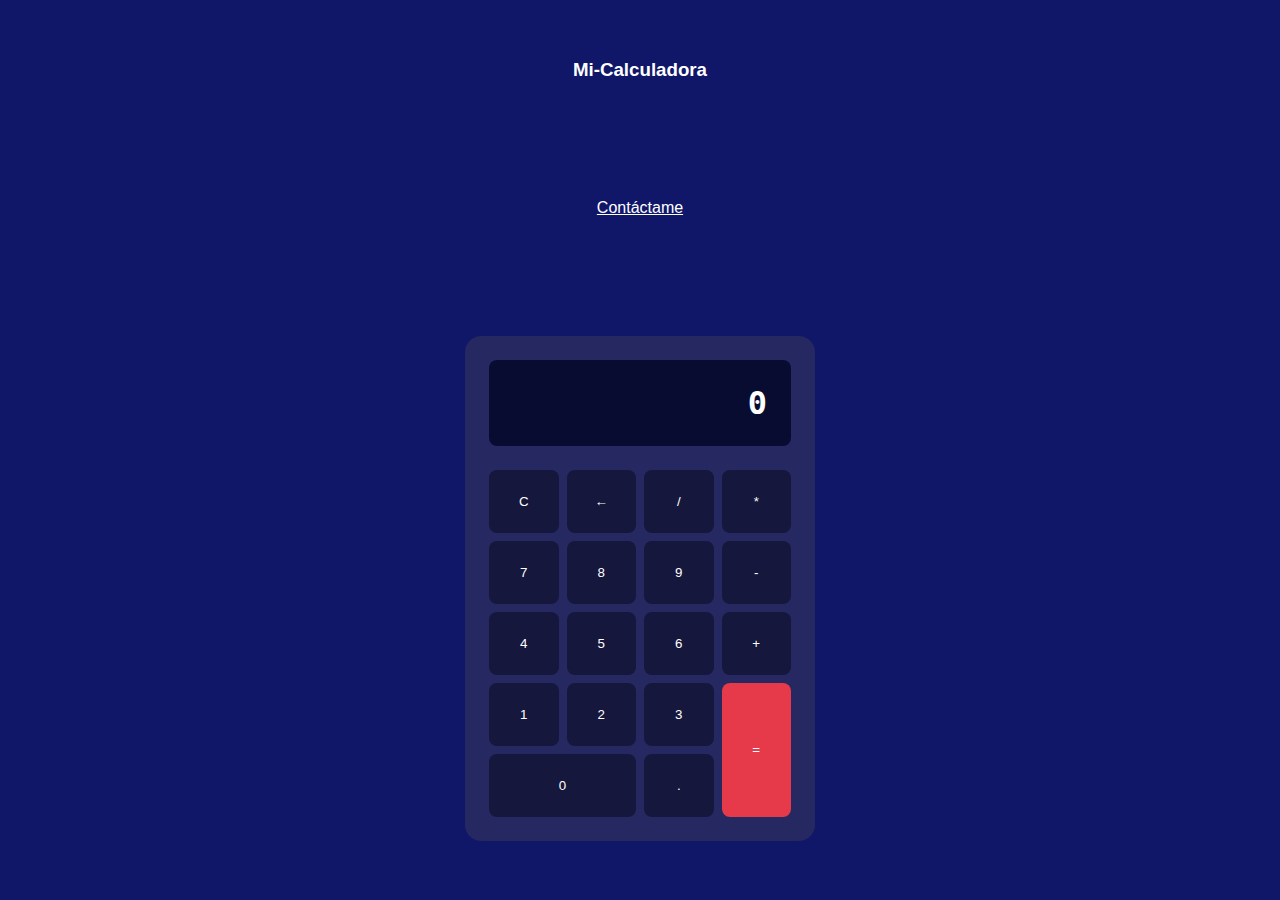
<file: index.html>
<!DOCTYPE html>
<html lang="en">
<head>
    <meta charset="UTF-8">
    <meta http-equiv="X-UA-Compatible" content="IE=edge">
    <meta name="viewport" content="width=device-width, initial-scale=1.0">
    <title>Mi-Calculadora</title>
    <link rel="stylesheet" href="css/main.css">
</head>
<body>
        <h3 class="titulo">Mi-Calculadora</h3>
        <a class="titulo" href="contactame.html">Contáctame</a>
            <div class="calculadora">
            <div class="pantalla">0</div>
            <button id="c" class="btn">C</button>
            <button id="borrar" class="btn">←</button>
            <button id="boton"class="btn">/</button>
            <button class="btn">*</button>
            <button class="btn">7</button>
            <button class="btn">8</button>
            <button class="btn">9</button>
            <button class="btn">-</button>
            <button class="btn">4</button>
            <button class="btn">5</button>
            <button class="btn">6</button>
            <button class="btn">+</button>
            <button class="btn">1</button>
            <button class="btn">2</button>
            <button class="btn">3</button>
            <button id="igual" class="btn">=</button>
            <button id="cero" class="btn">0</button>
            <button class="btn">.</button>
           
            

        </div>


    <script src="js/main.js"></script>
</body>
</html>
</file>
<file: css/main.css>
* {
    margin: 0;
    padding: 0;
    box-sizing: border-box;
    font-family: sans-serif;
}

body {
    min-height: 100vh;
    background-color: #101668;
    display: grid;
    place-items: center;
}
.titulo{
    font-family: 'Trebuchet MS', 'Lucida Sans Unicode', 'Lucida Grande', 'Lucida Sans', Arial, sans-serif;
    color: white;
}
.calculadora {
    background-color: #252861;
    color: white;
    width: 350px;
    max-width: 100%;
    padding: 1.5rem;
    border-radius: 1rem;
    display: grid;
    grid-template-columns: repeat(4, 1fr);
    gap: .5rem;
}

.pantalla {
    grid-column: 1 / -1;
    background-color: #090c31;
    padding: 1.5rem;
    font-size: 2rem;
    text-align: right;
    border-radius: .5rem;
    margin-bottom: 1rem;
    font-family: monospace;
    font-weight: 600;
}



.btn {
    background-color: #15173c;;
    color: white;
    border: 0;
    padding: 1.5rem .5rem;
    display: flex;
    justify-content: center;
    align-items: center;
    border-radius: .5rem;
    cursor: pointer;
}

.btn:hover {
    background-color: #090c31;
}


#cero {
    grid-column: span 2;
}

#igual {
    grid-row: span 2;
    background-color: #e6394a;
}
 
#igual:hover {
    background-color: #e65766;
}
</file>
